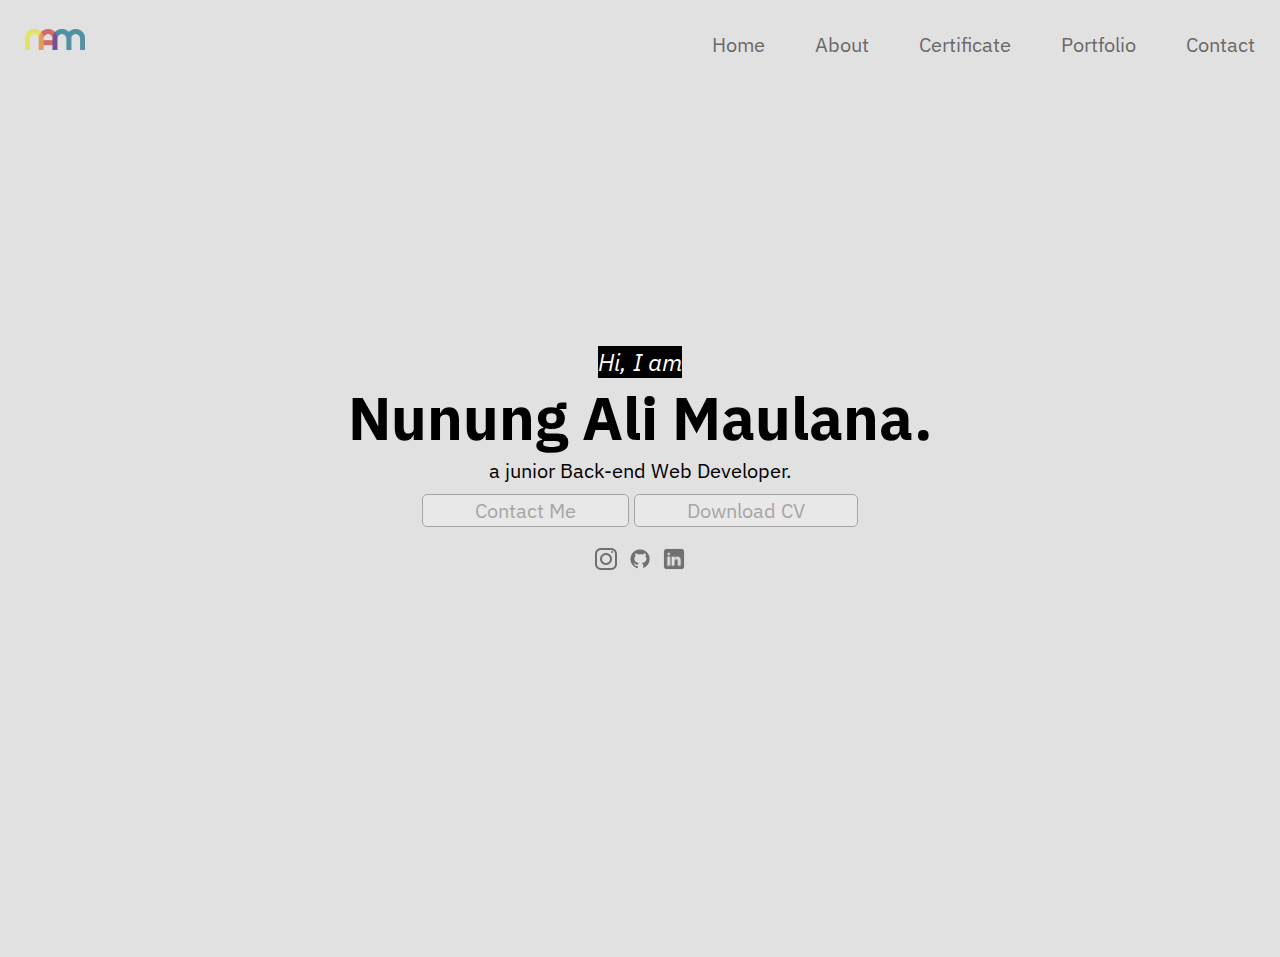
<file: index.html>
<!DOCTYPE html>
<html lang="en">
  <head>
    <meta charset="UTF-8" />
    <meta http-equiv="X-UA-Compatible" content="IE=edge" />
    <meta name="viewport" content="width=device-width, initial-scale=1.0" />
    <link rel="stylesheet" href="./css/index.css" />
    <title>Nunung Ali Maulana - Backend Dev</title>
  </head>
  <body>
    <header>
      <!-- Bagian Navigasi -->
      <nav class="navigation-bar">
        <a class="logo" href="index.html"><img src="/img/icons/logo.png" alt="my logo" /></a>
        <ul class="nav-list">
          <li><a href="./index.html">Home</a></li>
          <li><a href="./html/about.html">About</a></li>
          <li><a href="./html/certificate.html">Certificate</a></li>
          <li><a href="./html/portfolio.html">Portfolio</a></li>
          <li><a href="./html/contact.html">Contact</a></li>
        </ul>
      </nav>
    </header>
    <!-- Bagian utama -->
    <main>
      <!-- Home -->
      <article>
        <section class="banner-text">
          <p><i>Hi, I am</i></p>
          <h2 id="name">Nunung Ali Maulana.</h2>
          <p>a junior Back-end Web Developer.</p>
          <section class="btn-grup">
            <button id="btn-download" type="button">
              <a id="btn-a" target="_blank" href="https://bit.ly/nunungalimaulana-contact">Contact Me</a>
            </button>
            <button id="btn-download" type="button">
              <a id="btn-a" target="_blank" href="https://drive.google.com/file/d/1H-L7Sy4Ixtwbk8rJFmTzgMJ2hyYF_uDD/view?usp=sharing">Download CV</a>
            </button>
          </section>
          <!-- Icon Sosmed -->
          <section id="social-media">
            <a target="_blank" href="https://www.instagram.com/mynamss_/" id="instagramIcon">
              <img class="sosmed" id="instagramIcon" alt="instagram" src="img/icons/instagram-grey.png" />
            </a>
            <a target="_blank" href="https://github.com/mynamss">
              <img class="sosmed" id="linkedinIcon" alt="github" src="../img/icons/github-grey.png" />
            </a>
            <a target="_blank" href="https://linkedin.com/in/nunung-ali-maulana/">
              <img class="sosmed" id="linkedinIcon" alt="svgImg" src="img/icons/linkedin-grey.png" />
            </a>
          </section>
        </section>
      </article>
    </main>
  </body>
</html>
</file>
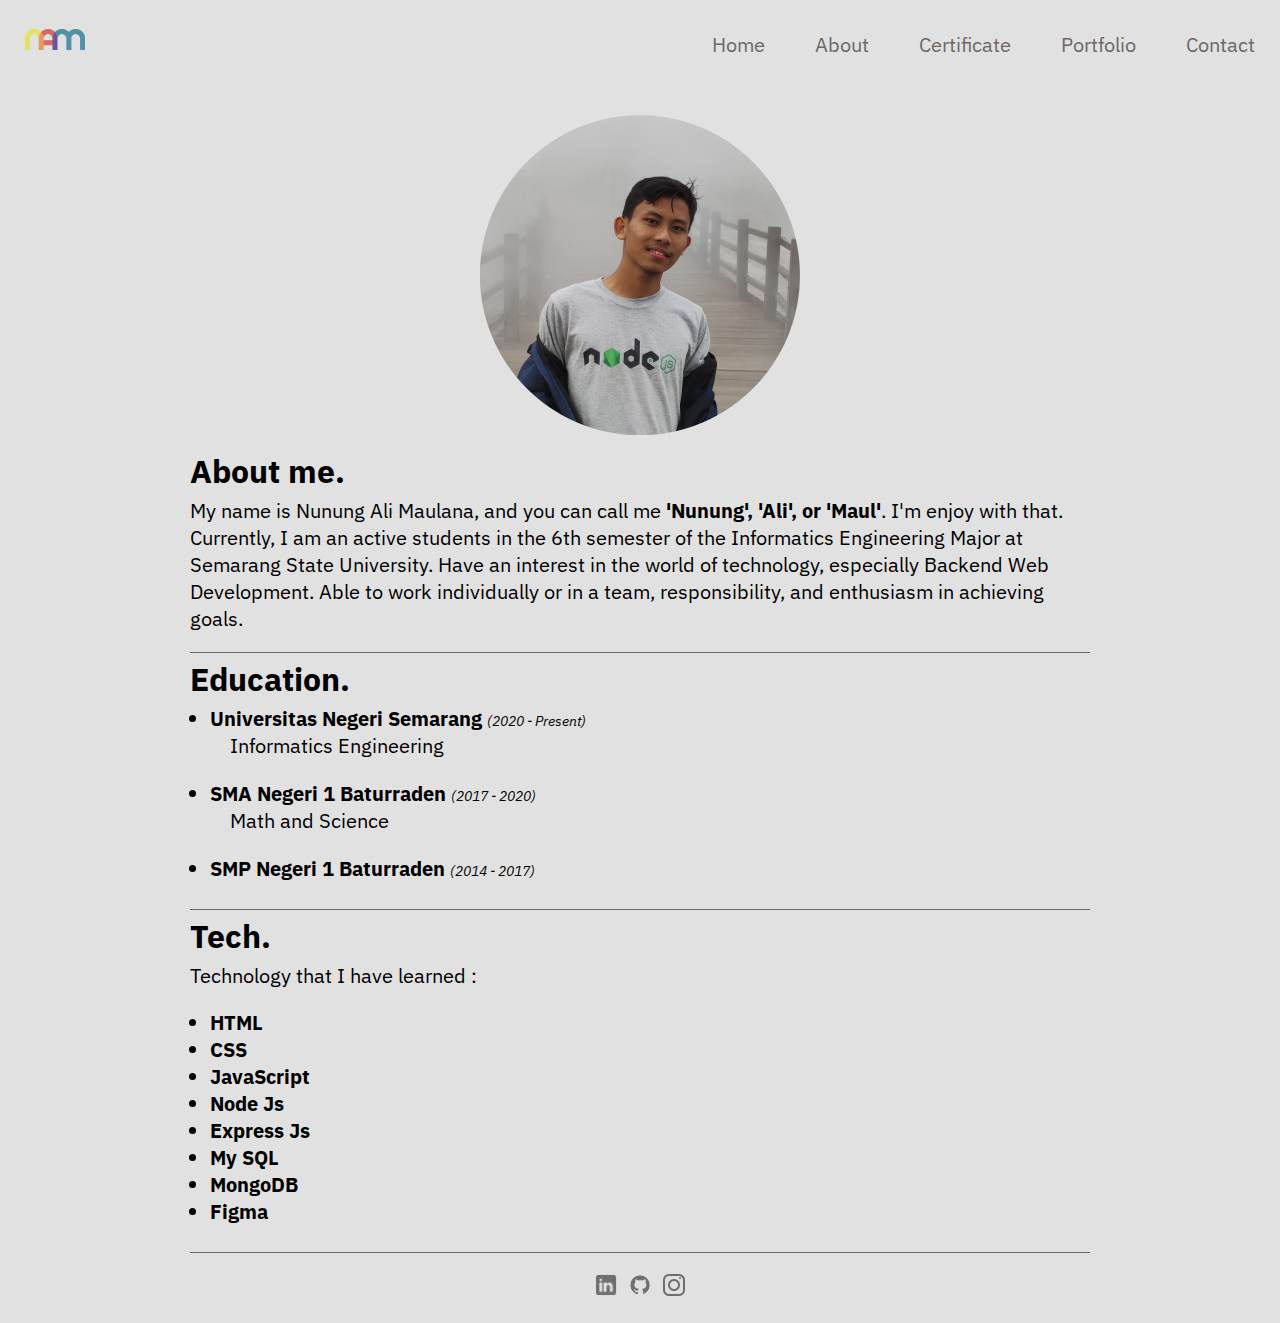
<file: html/about.html>
<!DOCTYPE html>
<html lang="en">
  <head>
    <meta charset="UTF-8" />
    <meta http-equiv="X-UA-Compatible" content="IE=edge" />
    <meta name="viewport" content="width=device-width, initial-scale=1.0" />
    <link rel="stylesheet" href="/css/about.css" />
    <title>Nunung Ali Maulana - personalWeb</title>
  </head>
  <body>
    <header>
      <!-- Bagian Navigasi -->
      <nav class="navigation-bar">
        <a class="logo" href="index.html"><img src="/img/icons/logo.png" alt="my logo" /></a>
        <ul class="nav-list">
          <li><a href="../index.html">Home</a></li>
          <li><a href="./about.html">About</a></li>
          <li><a href="./certificate.html">Certificate</a></li>
          <li><a href="./portfolio.html">Portfolio</a></li>
          <li><a href="./contact.html">Contact</a></li>
        </ul>
      </nav>
    </header>
    <!-- Bagian Utama -->
    <main>
      <!-- About -->
      <article>
        <section class="profile">
          <img class="profile-image" src="../img/icons/profile.png" alt="fotoProfil" />
          <!-- About me -->
          <div class="sub-profile">
            <h1 id="about" class="sub-judul">About me.</h1>
            <p>
              My name is Nunung Ali Maulana, and you can call me <b>'Nunung', 'Ali', or 'Maul'</b>. I'm enjoy with that. Currently, I am an active students in the 6th semester of the Informatics Engineering Major at Semarang State
              University. Have an interest in the world of technology, especially Backend Web Development. Able to work individually or in a team, responsibility, and enthusiasm in achieving goals.
            </p>
          </div>
          <!-- Education -->
          <h1 id="about-edu" class="sub-judul">Education.</h1>
          <div class="sub-profile">
            <ul>
              <li id="kuliah" class="education"><b>Universitas Negeri Semarang</b> <i class="tahun">(2020 - Present)</i></li>
              <ul class="desc-edu">
                <p>Informatics Engineering</p>
              </ul>
              <li id="sma" class="education"><b>SMA Negeri 1 Baturraden</b> <i class="tahun">(2017 - 2020)</i></li>
              <ul class="desc-edu">
                <p>Math and Science</p>
              </ul>
              <li id="sma" class="education"><b>SMP Negeri 1 Baturraden</b> <i class="tahun">(2014 - 2017)</i></li>
              <ul class="desc-edu"></ul>
            </ul>
          </div>
          <!-- Skills -->
          <div class="sub-profile">
            <h1 id="about-tech" class="sub-judul">Tech.</h1>
            <p>Technology that I have learned :</p>
            <ul>
              <li id="html" class="education"><b>HTML</b></li>
              <li id="css" class="education"><b>CSS</b></li>
              <li id="js" class="education"><b>JavaScript</b></li>
              <li id="nodesjs" class="education"><b>Node Js</b></li>
              <li id="expressjs" class="education"><b>Express Js</b></li>
              <li id="mysql" class="education"><b>My SQL</b></li>
              <li id="mongodb" class="education"><b>MongoDB</b></li>
              <li id="figma" class="education"><b>Figma</b></li>
              <ul></ul>
            </ul>
          </div>
        </section>
      </article>
    </main>
    <!-- Footer Sosmed -->
    <footer>
      <section id="social-media">
        <a target="_blank" href="https://linkedin.com/in/nunung-ali-maulana/">
          <img class="sosmed" id="linkedinIcon" alt="linkedIn" src="../img/icons/linkedin-grey.png" />
        </a>
        <a target="_blank" href="https://github.com/mynamss">
          <img class="sosmed" id="linkedinIcon" alt="github" src="../img/icons/github-grey.png" />
        </a>
        <a target="_blank" href="https://www.instagram.com/mynamss_/" id="instagramIcon">
          <img class="sosmed" id="instagramIcon" alt="instagram" src="../img/icons/instagram-grey.png" />
        </a>
      </section>
    </footer>
  </body>
</html>
</file>
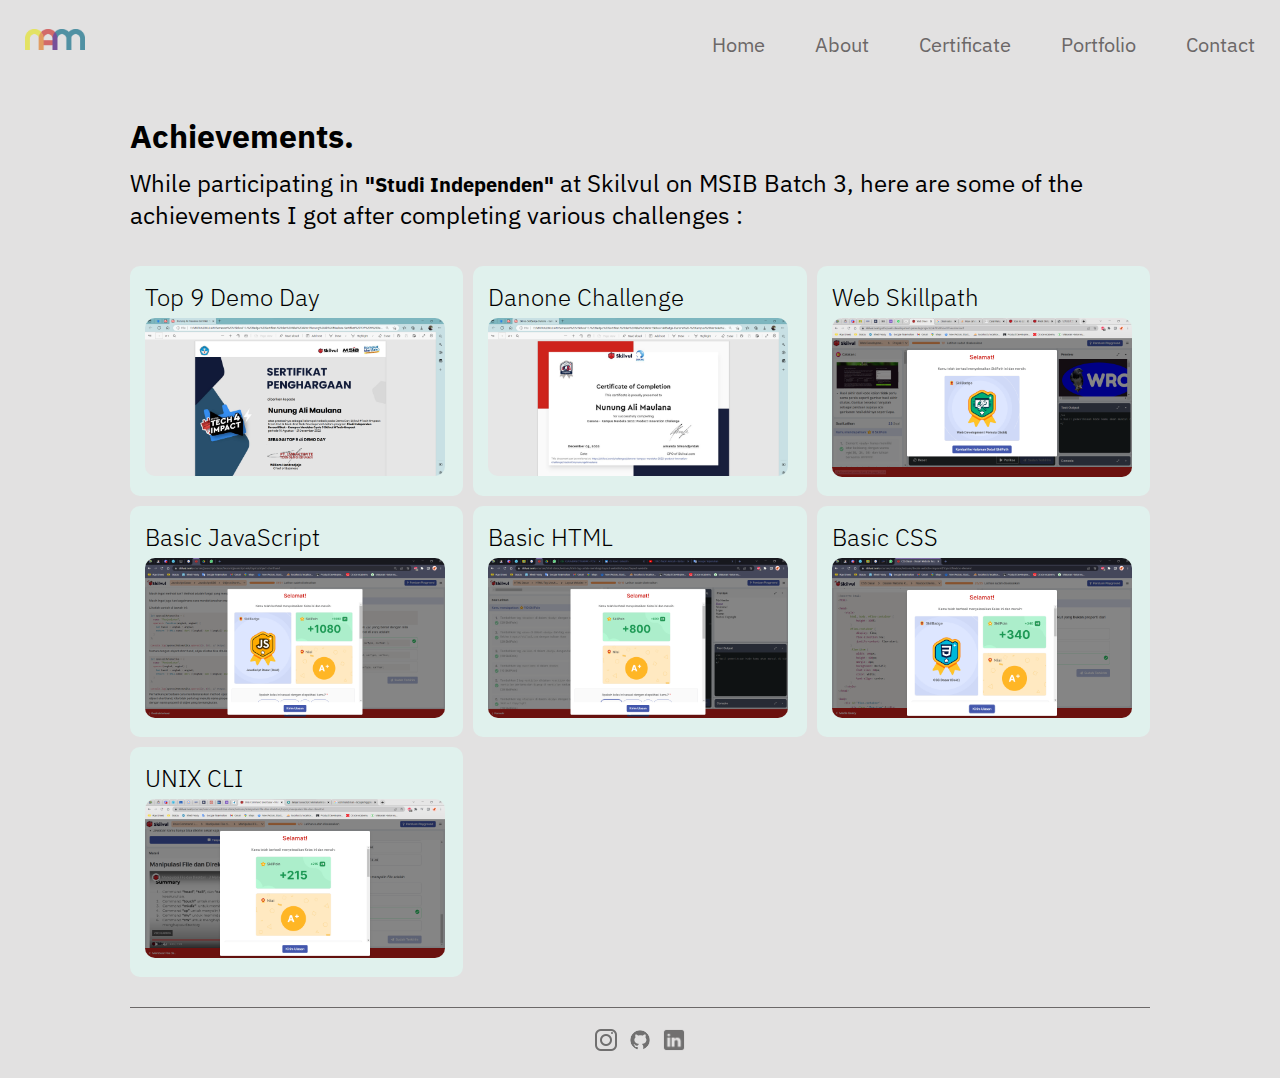
<file: html/certificate.html>
<!DOCTYPE html>
<html lang="en">
  <head>
    <meta charset="UTF-8" />
    <meta http-equiv="X-UA-Compatible" content="IE=edge" />
    <meta name="viewport" content="width=device-width, initial-scale=1.0" />
    <link rel="stylesheet" href="/css/certificate.css" />
    <title>Nunung Ali Maulana - personalWeb</title>
  </head>
  <body>
    <header>
      <!-- Bagian Navigasi -->
      <nav class="navigation-bar">
        <a class="logo" href="index.html"><img src="/img/icons/logo.png" alt="my logo" /></a>        <ul class="nav-list">
          <li><a href="../index.html">Home</a></li>
          <li><a href="./about.html">About</a></li>
          <li><a href="./certificate.html">Certificate</a></li>
          <li><a href="./portfolio.html">Portfolio</a></li>
          <li><a href="./contact.html">Contact</a></li>
        </ul>
      </nav>
    </header>
    <!-- Bagian Utama -->
    <main>
      <!-- Portfolio -->
      <article>
        <section class="portfolio-group">
          <h1 id="portfolio">Achievements.</h1>
          <p>While participating in <b>"Studi Independen"</b> at Skilvul on MSIB Batch 3, here are some of the achievements I got after completing various challenges :</p>
          <section id="services">
            <section class="container">
                <section class="services-list">
                  <section>
                    <p>Top 9 Demo Day</p>
                    <img class="img-portfolio" id="demo-day" src="../img/certificate/demo-day.png" alt="">
                  </section>
                  <section>
                    <p>Danone Challenge</p>
                    <img class="img-portfolio" src="../img/certificate/danone-challenge.png" alt="">
                  </section>
                  <section>
                    <p>Web Skillpath</p>
                    <img class="img-portfolio" src="../img/certificate/skillpath-web.png" alt="">
                  </section>
                  <section>
                    <p>Basic JavaScript</p>
                    <img class="img-portfolio" src="../img/certificate/js-dasar.png" alt="">
                  </section>
                  <section>
                    <p>Basic HTML</p>
                    <img class="img-portfolio" src="../img/certificate/html-dasar.png" alt="">
                  </section>
                  <section>
                    <p>Basic CSS</p>
                    <img class="img-portfolio" src="../img/certificate/css-dasar.png" alt="">
                  </section>
                  <section>
                    <p>UNIX CLI</p>
                    <img class="img-portfolio" src="../img/certificate/unix-cli.png" alt="">
                  </section>
                </section>
            </section>
        </section>
      </article>
    </main>
    <!-- Footer Sosmed -->
    <footer>
      <section id="social-media">
        <a target="_blank" href="https://www.instagram.com/mynamss_/" id="instagramIcon">
          <img class="sosmed" id="instagramIcon" alt="instagram" src="../img/icons/instagram-grey.png" />
        </a>
        <a target="_blank" href="https://github.com/mynamss">
          <img class="sosmed" id="linkedinIcon" alt="github" src="../img/icons/github-grey.png" />
        </a>
        <a target="_blank" href="https://linkedin.com/in/nunung-ali-maulana/">
          <img class="sosmed" id="linkedinIcon" alt="svgImg" src="../img/icons/linkedin-grey.png" />
        </a>
      </section>
    </footer>
  </body>
</html>
</file>
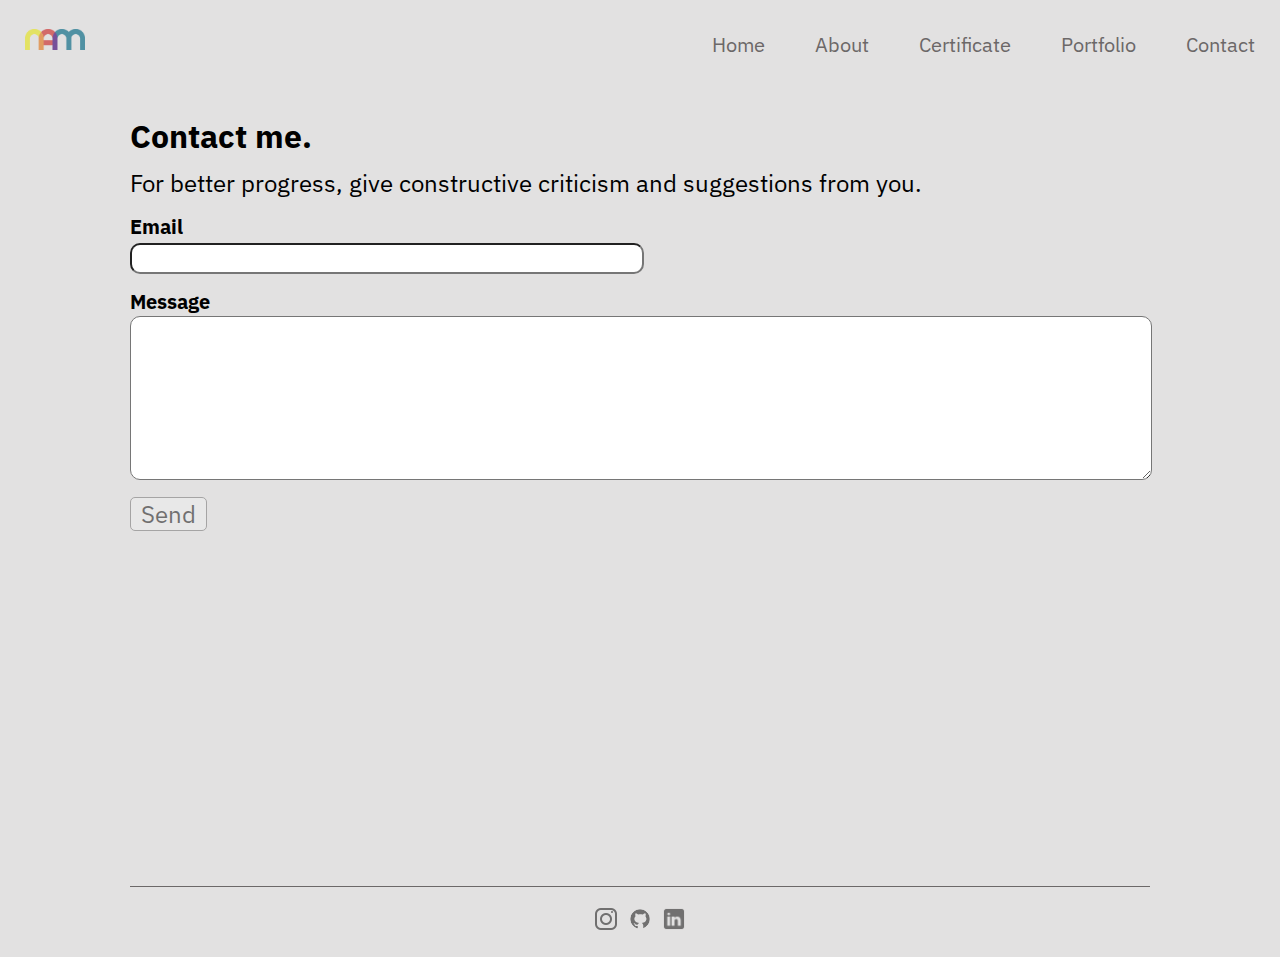
<file: html/contact.html>
<!DOCTYPE html>
<html lang="en">
  <head>
    <meta charset="UTF-8" />
    <meta http-equiv="X-UA-Compatible" content="IE=edge" />
    <meta name="viewport" content="width=device-width, initial-scale=1.0" />
    <link rel="stylesheet" href="/css/contact.css" />
    <title>Nunung Ali Maulana - personalWeb</title>
  </head>
  <body>
    <header>
      <!-- Bagian Navigasi -->
      <nav class="navigation-bar">
        <a class="logo" href="index.html"><img src="/img/icons/logo.png" alt="my logo" /></a>        <ul class="nav-list">
          <li><a href="../index.html">Home</a></li>
          <li><a href="./about.html">About</a></li>
          <li><a href="./certificate.html">Certificate</a></li>
          <li><a href="./portfolio.html">Portfolio</a></li>
          <li><a href="./contact.html">Contact</a></li>
        </ul>
      </nav>
    </header>
    <!-- Bagian Utama -->
    <main>
      <!-- Contact -->
      <article>
        <section class="contact-group">
          <h1 id="contact">Contact me.</h1>
          <p>For better progress, give constructive criticism and suggestions from you.</p>
          <form name="contact" netlify>
              <p>
                <label><b>Email</b></label><br>
                <input id="input-email" class="inputan" type="email" name="email" />
              </p>
              <p>
                <label><b>Message</b></label><br>
                <textarea class="inputan" name="message" cols="90" rows="6" ></textarea>
              </p>
              <p>
                <button type="submit" id="send">Send</button>
              </p>
            </form>
      </article>
    </main>
    <!-- Footer Sosmed -->
    <footer>
      <section id="social-media">
        <a target="_blank" href="https://www.instagram.com/mynamss_/" id="instagramIcon">
          <img class="sosmed" id="instagramIcon" alt="instagram" src="../img/icons/instagram-grey.png" />
        </a>
        <a target="_blank" href="https://github.com/mynamss">
          <img class="sosmed" id="linkedinIcon" alt="github" src="../img/icons/github-grey.png" />
        </a>
        <a target="_blank" href="https://linkedin.com/in/nunung-ali-maulana/">
          <img class="sosmed" id="linkedinIcon" alt="svgImg" src="../img/icons/linkedin-grey.png" />
        </a>
      </section>
    </footer>
  </body>
</html>
</file>
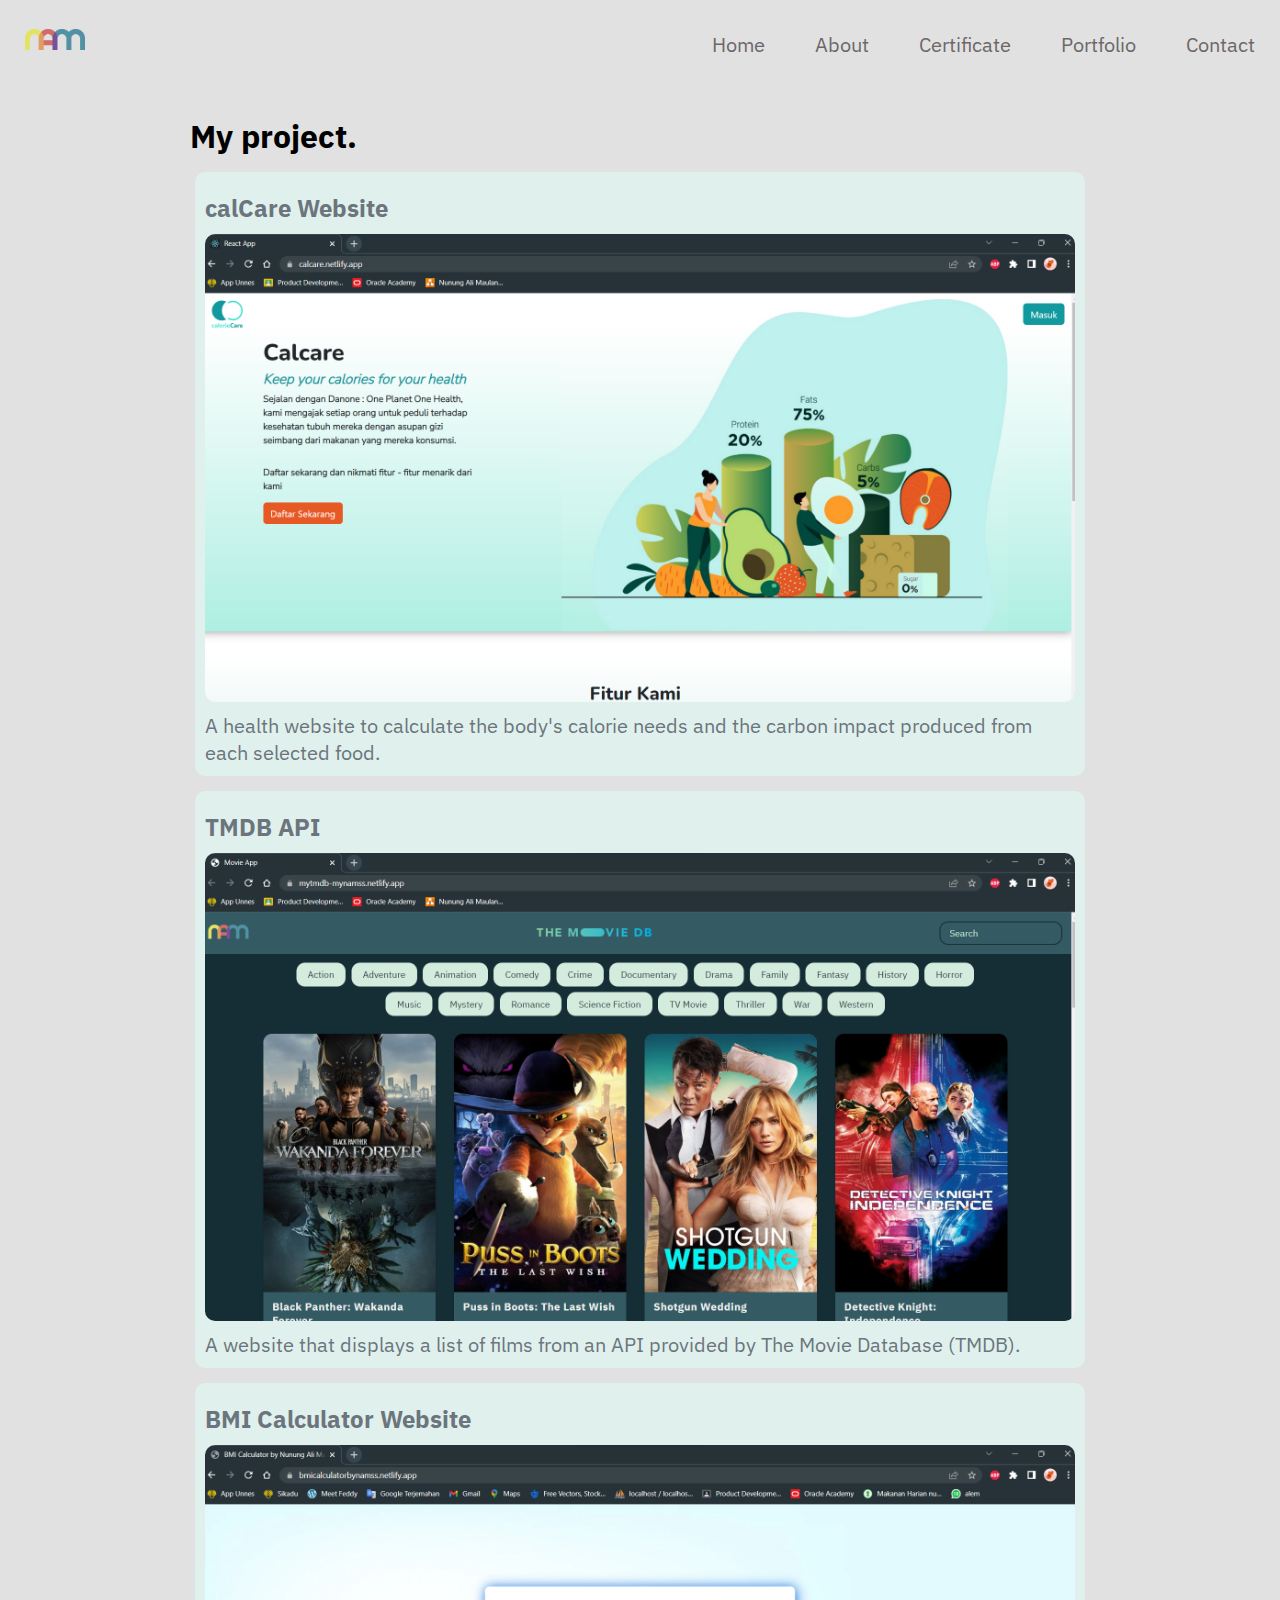
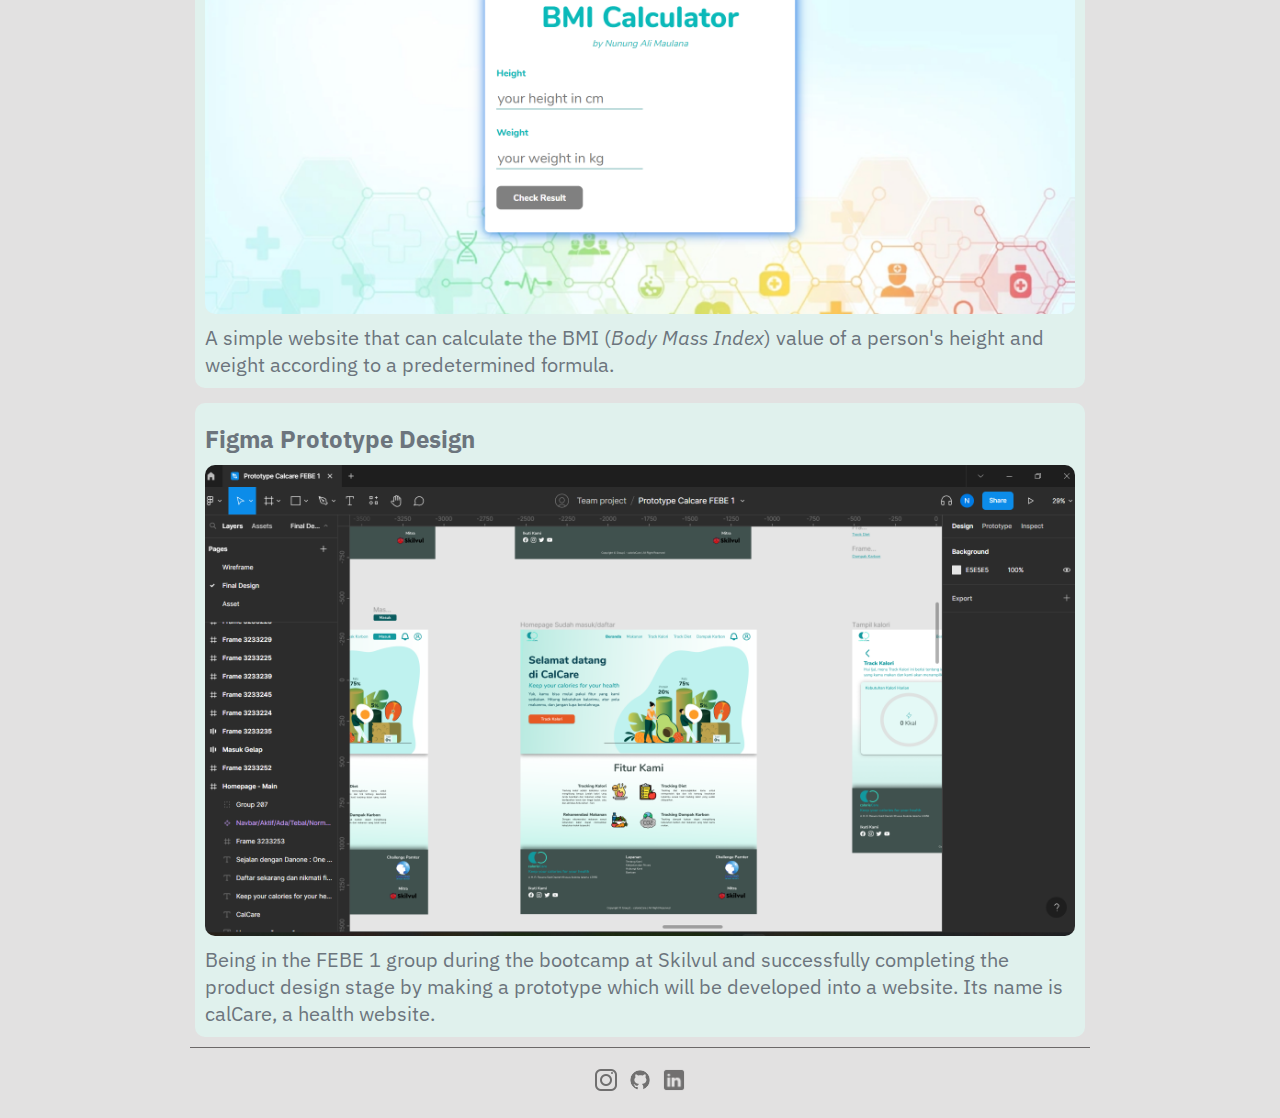
<file: html/portfolio.html>
<!DOCTYPE html>
<html lang="en">
  <head>
    <meta charset="UTF-8" />
    <meta http-equiv="X-UA-Compatible" content="IE=edge" />
    <meta name="viewport" content="width=device-width, initial-scale=1.0" />
    <link rel="stylesheet" href="/css/portfolio.css" />
    <title>Nunung Ali Maulana - personalWeb</title>
  </head>
  <body>
    <header>
      <!-- Bagian Navigasi -->
      <nav class="navigation-bar">
        <a class="logo" href="index.html"><img src="/img/icons/logo.png" alt="my logo" /></a>
        <ul class="nav-list">
          <li><a href="../index.html">Home</a></li>
          <li><a href="./about.html">About</a></li>
          <li><a href="./certificate.html">Certificate</a></li>
          <li><a href="./portfolio.html">Portfolio</a></li>
          <li><a href="./contact.html">Contact</a></li>
        </ul>
      </nav>
    </header>
    <!-- Bagian Utama -->
    <main>
      <!-- Blog -->
      <article>
        <section class="blog-group">
          <h1 id="project">My project.</h1>
          <!-- <section class="porto-card-group"> -->
          <a class="text-muted" target="_blank" rel="noopener" href="https://www.figma.com/file/3amkwLSwiyYyE91fh9JfF7/Prototype-Calcare-FEBE-1?node-id=17%3A30">
            <section class="porto-card">
              <h4 class="blog-list">calCare Website</h4>
              <section class="porto-card-banner">
                <img src="../img/project/calcare-web.png" alt="calCare Figma" width="250" class="porto-banner-img" />
              </section>
              <section class="porto-content-wrapper">
                <p class="porto-text">
                  A health website to calculate the body's calorie needs and the carbon impact produced from each selected food.
                </p>
              </section>
            </section>
          </a>
          <!-- </section> -->
          <!-- <section class="porto-card-group"> -->
          <a class="text-muted" target="_blank" rel="noopener" href="https://www.figma.com/file/3amkwLSwiyYyE91fh9JfF7/Prototype-Calcare-FEBE-1?node-id=17%3A30">
            <section class="porto-card">
              <h4 class="blog-list">TMDB API</h4>
              <section class="porto-card-banner">
                <img src="../img/project/mytmdb.png" alt="calCare Figma" width="250" class="porto-banner-img" />
              </section>
              <section class="porto-content-wrapper">
                <p class="porto-text">
                  A website that displays a list of films from an API provided by The Movie Database (TMDB).
                </p>
              </section>
            </section>
          </a>
          <!-- </section> -->
          <!-- <section class="porto-card-group"> -->
          <a class="text-muted" target="_blank" rel="noopener" href="http://bmicalculatorbynamss.netlify.app/">
            <section class="porto-card">
              <h4 class="blog-list">BMI Calculator Website</h4>
              <section class="porto-card-banner">
                <img src="../img//project/bmiCalculator.png" alt="bmi calculator" width="250" class="porto-banner-img" />
              </section>
              <p class="porto-text">A simple website that can calculate the BMI (<i>Body Mass Index</i>) value of a person's height and weight according to a predetermined formula.</p>
            </section>
          </a>
          <!-- </section> -->
          <!-- <section class="porto-card-group"> -->
          <a class="text-muted" target="_blank" rel="noopener" href="http://bmicalculatorbynamss.netlify.app/">
            <section class="porto-card">
              <h4 class="blog-list">Figma Prototype Design</h4>
              <section class="porto-card-banner">
                <img src="../img//project/calCare.png" alt="bmi calculator" width="250" class="porto-banner-img" />
              </section>
              <p class="porto-text">Being in the FEBE 1 group during the bootcamp at Skilvul and successfully completing the product design stage by making a prototype which will be developed into a website. Its name is calCare, a health website.</p>
            </section>
          </a>
          <!-- </section> -->
        </section>
      </article>
    </main>
    <!-- Footer Sosmed -->
    <footer>
      <section id="social-media">
        <a target="_blank" href="https://www.instagram.com/mynamss_/" id="instagramIcon">
          <img class="sosmed" id="instagramIcon" alt="instagram" src="../img/icons/instagram-grey.png" />
        </a>
        <a target="_blank" href="https://github.com/mynamss">
          <img class="sosmed" id="linkedinIcon" alt="github" src="../img/icons/github-grey.png" />
        </a>
        <a target="_blank" href="https://linkedin.com/in/nunung-ali-maulana/">
          <img class="sosmed" id="linkedinIcon" alt="svgImg" src="../img/icons/linkedin-grey.png" />
        </a>
      </section>
    </footer>
  </body>
</html>
</file>
<file: css/index.css>
/* import font */
@import url("https://fonts.googleapis.com/css2?family=IBM+Plex+Sans:wght@200;400;700&display=swap");

* {
  font-family: "IBM Plex Sans", sans-serif;
  padding: 0px;
  margin: 0px;
  font-size: 20px;
}

body {
  background-color: rgb(226, 225, 225);
  overflow: hidden;
}

/* Navigasi */
nav {
  display: flex;
  align-items: center;
  justify-content: space-between;
  flex-wrap: wrap;
}

nav img {
  width: 60px;
  padding: 20px;
}

nav ul {
  display: inline-block;
  list-style: none;
}
nav ul li {
  text-align: center;
  float: left;
}
nav ul li a {
  display: block;
  color: rgb(108, 104, 104);
  text-decoration: none;
  padding: 20px;
  line-height: 30px;
  margin-top: 10px;
}
nav ul li a:hover {
  color: rgb(31, 171, 137);
  /* border-bottom: 2px solid; */
  text-decoration: underline;
}
/* home */
.banner-text {
  min-height: calc(100vh - 128px);
  display: flex;
  flex-direction: column;
  justify-content: center;
  align-items: center;
  flex-direction: column;
  margin: 0 auto 100px auto;
}
/* Hi, I am */
p i {
  font-size: 24px;
  margin-bottom: 0px;
  color: white;
  background-color: black;
}
/* Name */
#name {
  font-size: 60px;
  margin-top: 0px;
}

#name:hover {
  color: #1fab89;
}

/* Download CV */
button a {
  padding-top: 0px;
  padding-right: 50px;
  padding-bottom: 0;
  padding-left: 50px;
  margin: 0px;
  text-decoration: none;
  color: rgb(108, 104, 104);
}
#btn-download {
  border-radius: 5px;
  border: 1px solid;
  border-color: rgb(108, 104, 104);
  opacity: 50%;
  margin-top: 10px;
  padding: 2px;
}
#btn-download:hover,
#btn-a:hover {
  border-radius: 5px;
  border-color: rgb(31, 171, 137);
  background-color: #1fab89;
  opacity: 100%;
  color: black;
}
/* Sosial Media */
.sosmed {
  width: 24px;
  height: 24px;
  /* image-resolution: 24px; */
  opacity: 50%;
}
.sosmed:hover {
  width: 24px;
  height: 24px;
  /* image-resolution: 24px; */
  opacity: 100%;
}

#social-media {
  margin: 15px;
  display: flex;
  justify-content: center;
}

.logo {
  image-resolution: 24px;
  opacity: 100%;
}

a {
  margin: 5px;
}

a img:hover {
  opacity: 100%;
}
</file>
<file: css/about.css>
/* import font */
@import url("https://fonts.googleapis.com/css2?family=IBM+Plex+Sans:wght@200;400;700&display=swap");

* {
  font-family: "IBM Plex Sans", sans-serif;
  padding: 0px;
  margin: 0px;
  font-size: 20px;
}

body {
  background-color: rgb(226, 225, 225);
}

/* Navigasi */
nav {
  display: flex;
  align-items: center;
  justify-content: space-between;
  flex-wrap: wrap;
}

nav img {
  width: 60px;
  padding: 20px;
}

nav ul {
  display: inline-block;
  list-style: none;
}
nav ul li {
  text-align: center;
  float: left;
}
nav ul li a {
  display: block;
  color: rgb(108, 104, 104);
  text-decoration: none;
  padding: 20px;
  line-height: 30px;
  margin-top: 10px;
}
nav ul li a:hover {
  color: rgb(31, 171, 137);
  /* border-bottom: 2px solid; */
  text-decoration: underline;
}

/* logo */
.logo {
  image-resolution: 24px;
  opacity: 100%;
}

/* About */
.profile {
  min-height: calc(100vh - 128px);
  display: flex;
  flex-direction: column;
  justify-content: flex-start;
  /* align-items: flex-start; */
  flex-direction: column;
  box-sizing: border-box;
  margin: 0;
  min-width: 0;
  max-width: 75ch;
  margin-top: 30px;
  margin-left: auto;
  margin-right: auto;
}
.sub-profile {
  border-bottom: 0.25px solid;
  border-color: rgb(108, 104, 104);
}
.profile-image {
  display: flex;
  flex-direction: column;
  justify-content: center;
  align-items: center;
  flex-direction: column;
  margin: 0px auto 10px auto;
}

.sub-judul {
  font-size: 32px;
  margin-top: 5px;
  margin-bottom: 5px;
}
.sub-judul:hover {
  font-size: 32px;
  color: rgb(31, 171, 137);
}
.sub-skills {
  align-items: center;
  justify-content: center;
}


p {
  font-size: 20px;
  margin-bottom: 20px;
}

ul {
  display: inline-block;
  list-style-type: disc;
  margin-left: 20px;
}
.tahun {
  font-size: 14px;
}
.desc-edu {
  margin-bottom: 1px;
}

/* sosmed footer */
footer {
  text-align: center;
}
#social-media {
  margin: 15px;
  display: flex;
  justify-content: center;
}

a {
  margin: 5px;
}

/* Sosial Media */
.sosmed {
  width: 24px;
  height: 24px;
  /* image-resolution: 24px; */
  opacity: 50%;
}
.sosmed:hover {
  width: 24px;
  height: 24px;
  /* image-resolution: 24px; */
  opacity: 100%;
}
</file>
<file: css/certificate.css>
/* import font */
@import url("https://fonts.googleapis.com/css2?family=IBM+Plex+Sans:wght@200;400;700&display=swap");

* {
  font-family: "IBM Plex Sans", sans-serif;
  padding: 0px;
  margin: 0px;
  font-size: 20px;
}

body {
  background-color: rgb(226, 225, 225);
}

/* Navigasi */
nav {
  display: flex;
  align-items: center;
  justify-content: space-between;
  flex-wrap: wrap;
}

nav img {
  width: 60px;
  padding: 20px;
}

nav ul {
  display: inline-block;
  list-style: none;
}
nav ul li {
  text-align: center;
  float: left;
}
nav ul li a {
  display: block;
  color: rgb(108, 104, 104);
  text-decoration: none;
  padding: 20px;
  line-height: 30px;
  margin-top: 10px;
}
nav ul li a:hover {
  color: rgb(31, 171, 137);
  /* border-bottom: 2px solid; */
  text-decoration: underline;
}

/* logo */
.logo {
  image-resolution: 24px;
  opacity: 100%;
}

/* Portfolio */
.portfolio-group {
  min-height: calc(100vh - 128px);
  /* display: flex; */
  flex-direction: column;
  justify-content: flex-start;
  align-items: flex-start;
  flex-direction: column;
  box-sizing: border-box;
  margin: 0;
  min-width: 0;
  max-width: 85ch;
  margin-top: 30px;
  margin-left: auto;
  margin-right: auto;
  border-bottom: 0.25px solid;
  border-color: rgb(108, 104, 104);
}

#portfolio {
  font-size: 32px;
}

#portfolio:hover {
  font-size: 32px;
  color: rgb(31, 171, 137);
}
/* Cards */
#services {
  padding: 30px 0;
}

.services-list {
  display: grid;
  grid-template-columns: repeat(auto-fit, minmax(250px, 1fr));
  grid-gap: 10px;
  grid-column: auto;
}

.services-list section i {
  font-size: 50px;
  margin-bottom: 30px;
}

.services-list section {
  background: rgb(224, 241, 237);
  padding-top: 5px;
  padding-right: 15px;
  padding-bottom: 15px;
  padding-left: 15px;
  font-size: 13px;
  font-weight: 300;
  border-radius: 10px;
}

.services-list section:hover {
  background: rgb(180, 243, 216);
  padding-top: 5px;
  padding-right: 15px;
  padding-bottom: 15px;
  padding-left: 15px;
  font-size: 13px;
  font-weight: 300;
  border-radius: 10px;
}

.img-portfolio {
  width: 300px;
  border-radius: 10px;
  align-items: center;
}

p {
  font-size: 24px;
  margin-top: 10px;
  margin-bottom: 5px;
  color: black;
}
/* footer */
footer {
  text-align: center;
}
/* sosmed footer */
#social-media {
  margin: 15px;
  display: flex;
  justify-content: center;
}
/* Sosial Media */
.sosmed {
  width: 24px;
  height: 24px;
  /* image-resolution: 24px; */
  opacity: 50%;
}
.sosmed:hover {
  width: 24px;
  height: 24px;
  /* image-resolution: 24px; */
  opacity: 100%;
}

a {
  margin: 5px;
  text-decoration: none;
}

a:hover {
  color: rgb(31, 171, 137) !important;
}
</file>
<file: css/contact.css>
/* import font */
@import url("https://fonts.googleapis.com/css2?family=IBM+Plex+Sans:wght@200;400;700&display=swap");

* {
  font-family: "IBM Plex Sans", sans-serif;
  padding: 0px;
  margin: 0px;
  font-size: 20px;
}

body {
  background-color: rgb(226, 225, 225);
}

/* Navigasi */
nav {
  display: flex;
  align-items: center;
  justify-content: space-between;
  flex-wrap: wrap;
  
}

nav img {
  width: 60px;
  padding: 20px;
}

nav ul {
  display: inline-block;
  list-style: none;
}
nav ul li {
  text-align: center;
  float: left;
}
nav ul li a {
  display: block;
  color: rgb(108, 104, 104);
  text-decoration: none;
  padding: 20px;
  line-height: 30px;
  margin-top: 10px;
}
nav ul li a:hover {
  color: rgb(31, 171, 137);
  /* border-bottom: 2px solid; */
  text-decoration: underline;
}

/* logo */
.logo {
  image-resolution: 24px;
  opacity: 100%;
}

/* Contact */
.contact-group {
  min-height: calc(100vh - 128px);
  /* display: flex; */
  flex-direction: column;
  justify-content: flex-start;
  align-items: flex-start;
  flex-direction: column;
  box-sizing: border-box;
  padding: 0;
  min-width: 0;
  max-width: 85ch;
  margin-top: 30px;
  margin-left: auto;
  margin-right: auto;
  margin-bottom: 0px;
  border-bottom: 0.25px solid;
  border-color: rgb(108, 104, 104);
}

#contact {
  font-size: 32px;
}

#contact:hover {
  font-size: 32px;
  color: rgb(31, 171, 137);
}

#input-email{
  width: 50%;
  border-radius: 10px;
}
.inputan {
  width: 100%;
  border-radius: 10px;
}

p {
  font-size: 24px;
  margin-top: 10px;
  margin-bottom: 5px;
}

#send {
  border-radius: 5px;
  border: 1px solid;
  border-color: rgb(105, 104, 104);
  opacity: 50%;
  padding-left: 10px;
  padding-right: 10px;
  font-size: 24px;
}
#send:hover {
  border-radius: 5px;
  border-color: rgb(31, 171, 137);
  background-color: rgb(31, 171, 137);
  opacity: 100%;
  color: white;
}
/* footer */
footer {
  text-align: center;
}
/* sosmed footer */
#social-media {
  margin: 15px;
  display: flex;
  justify-content: center;
}
/* Sosial Media */
.sosmed {
  width: 24px;
  height: 24px;
  /* image-resolution: 24px; */
  opacity: 50%;
}
.sosmed:hover {
  width: 24px;
  height: 24px;
  /* image-resolution: 24px; */
  opacity: 100%;
}

a {
  margin: 5px;
  text-decoration: none;
}

a:hover {
  color: rgb(31, 171, 137) !important;
}
</file>
<file: css/portfolio.css>
/* import font */
@import url("https://fonts.googleapis.com/css2?family=IBM+Plex+Sans:wght@200;400;700&display=swap");

* {
  font-family: "IBM Plex Sans", sans-serif;
  padding: 0px;
  margin: 0px;
  font-size: 20px;
}

body {
  background-color: rgb(226, 225, 225);
}

/* Navigasi */
nav {
  display: flex;
  align-items: center;
  justify-content: space-between;
  flex-wrap: wrap;
}

nav img {
  width: 60px;
  padding: 20px;
}

nav ul {
  display: inline-block;
  list-style: none;
}
nav ul li {
  text-align: center;
  float: left;
}
nav ul li a {
  display: block;
  color: rgb(108, 104, 104);
  text-decoration: none;
  padding: 20px;
  line-height: 30px;
  margin-top: 10px;
}
nav ul li a:hover {
  color: rgb(31, 171, 137);
  /* border-bottom: 2px solid; */
  text-decoration: underline;
}

/* logo */
.logo {
  image-resolution: 24px;
  opacity: 100%;
}

/* Blog */

.blog-group {
  min-height: calc(100vh - 128px);
  display: flex;
  flex-direction: column;
  justify-content: flex-start;
  align-items: flex-start;
  flex-direction: column;
  box-sizing: border-box;
  margin: 0;
  min-width: 0;
  max-width: 75ch;
  margin-top: 30px;
  margin-left: auto;
  margin-right: auto;
  border-bottom: 0.25px solid;
  border-color: rgb(108, 104, 104);
}
#project {
  font-size: 32px;
  margin-bottom: 10px;
}

#project:hover {
  font-size: 32px;
  color: rgb(31, 171, 137);
}

.blog-list {
  font-size: 24px;
  margin-top: 10px;
  margin-bottom: 10px;

}

/* card */
.porto-card {
  display: grid;
  background: rgb(224, 241, 237);
  padding: 10px;
  margin-bottom: 5px;
  border-radius: 10px;
}

.porto-card:hover {
  display: grid;
  background: rgb(180, 243, 216);
  padding: 10px;
  margin-bottom: 1rem;
  border-radius: 10px;
}

.porto-card-banner {
  display: block;
  width: 100%;
  height: 100%;
  object-fit: cover;
}

.porto-banner-img {
  width: 100%;
  height: 100%;
  object-fit: cover;
  border-radius: 10px;
}
p {
  font-size: 20px;
  /* margin-bottom: 20px; */
  margin-top: 10px;
}

.text-muted {
  color: #6c757d !important;
}
/* footer */
footer {
  text-align: center;
}
/* sosmed footer */
#social-media {
  margin: 15px;
  display: flex;
  justify-content: center;
}

/* Sosial Media */
.sosmed {
  width: 24px;
  height: 24px;
  /* image-resolution: 24px; */
  opacity: 50%;
}
.sosmed:hover {
  width: 24px;
  height: 24px;
  /* image-resolution: 24px; */
  opacity: 100%;
}

a {
  margin: 5px;
  text-decoration: none;
}

a:hover {
  color: rgb(31, 171, 137) !important;
}
</file>
